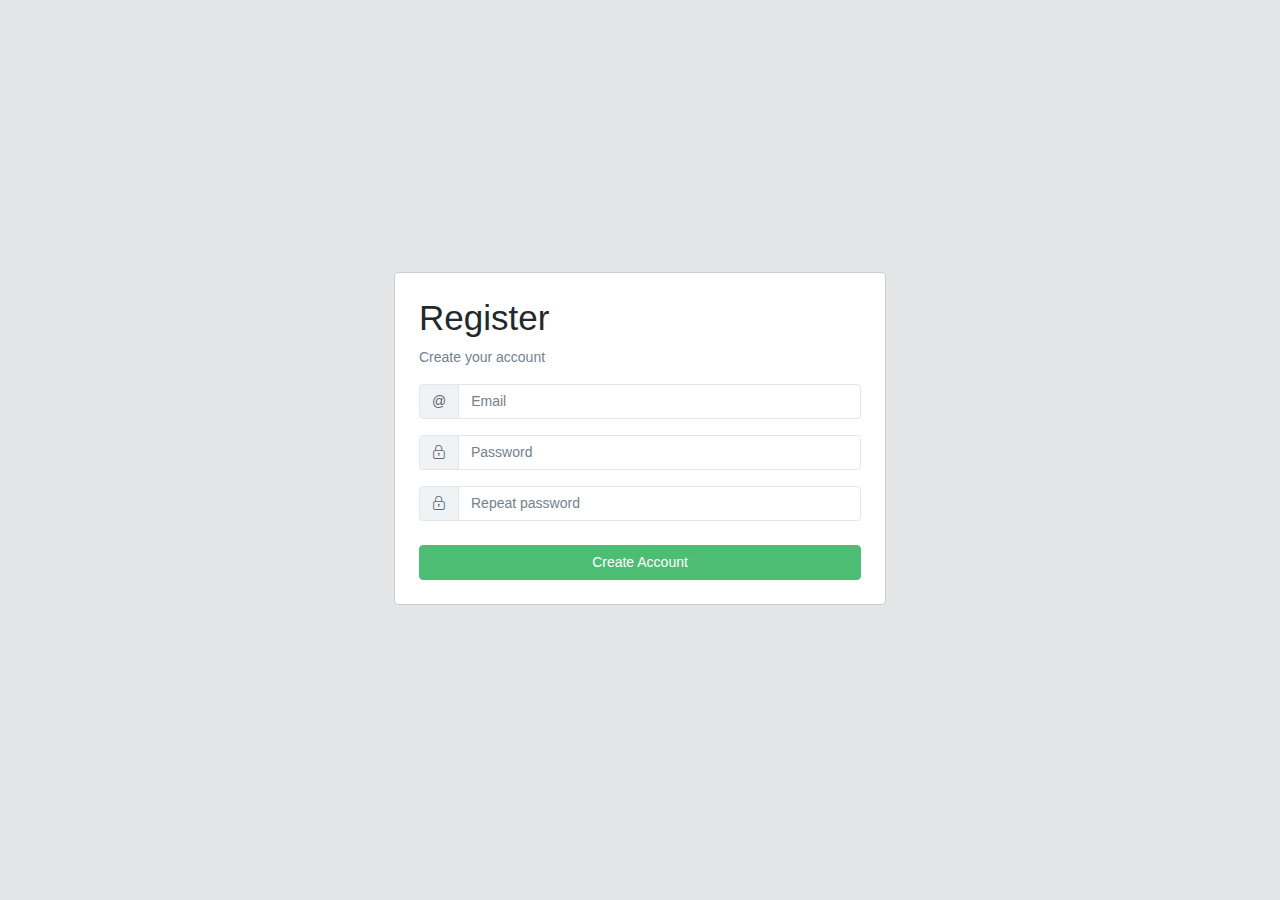
<file: register/index.html>
<!DOCTYPE html><html><head><meta charset=utf-8><meta http-equiv=X-UA-Compatible content="IE=edge"><meta name=viewport content="width=device-width,initial-scale=1"><link rel=icon href=/favicon.ico><title>CoreUI - Vue Open Source Bootstrap Admin Template</title><script async src="https://www.googletagmanager.com/gtag/js?id=UA-118965717-3"></script><script src="https://www.google.com/recaptcha/api.js?render=6Le1YnEUAAAAAL0o5kOVcKT8IPmEwdofEyk5zaUn"></script><script>window.dataLayer = window.dataLayer || [];
    function gtag(){dataLayer.push(arguments);}
    gtag('js', new Date());
    // Shared ID
    gtag('config', 'UA-118965717-3');
    // Vue.js ID
    gtag('config', 'UA-118965717-7');</script><link href=/css/chunk-vendors.6058f6b6.css rel=preload as=style><link href=/css/register.1ffa20f8.css rel=preload as=style><link href=/js/chunk-vendors.3ed699c9.js rel=preload as=script><link href=/js/register.f20ec3d5.js rel=preload as=script><link href=/css/chunk-vendors.6058f6b6.css rel=stylesheet><link href=/css/register.1ffa20f8.css rel=stylesheet></head><body><noscript><strong>We're sorry but test doesn't work properly without JavaScript enabled. Please enable it to continue.</strong></noscript><div id=register></div><script src=/js/chunk-vendors.3ed699c9.js></script><script src=/js/register.f20ec3d5.js></script></body></html>
</file>
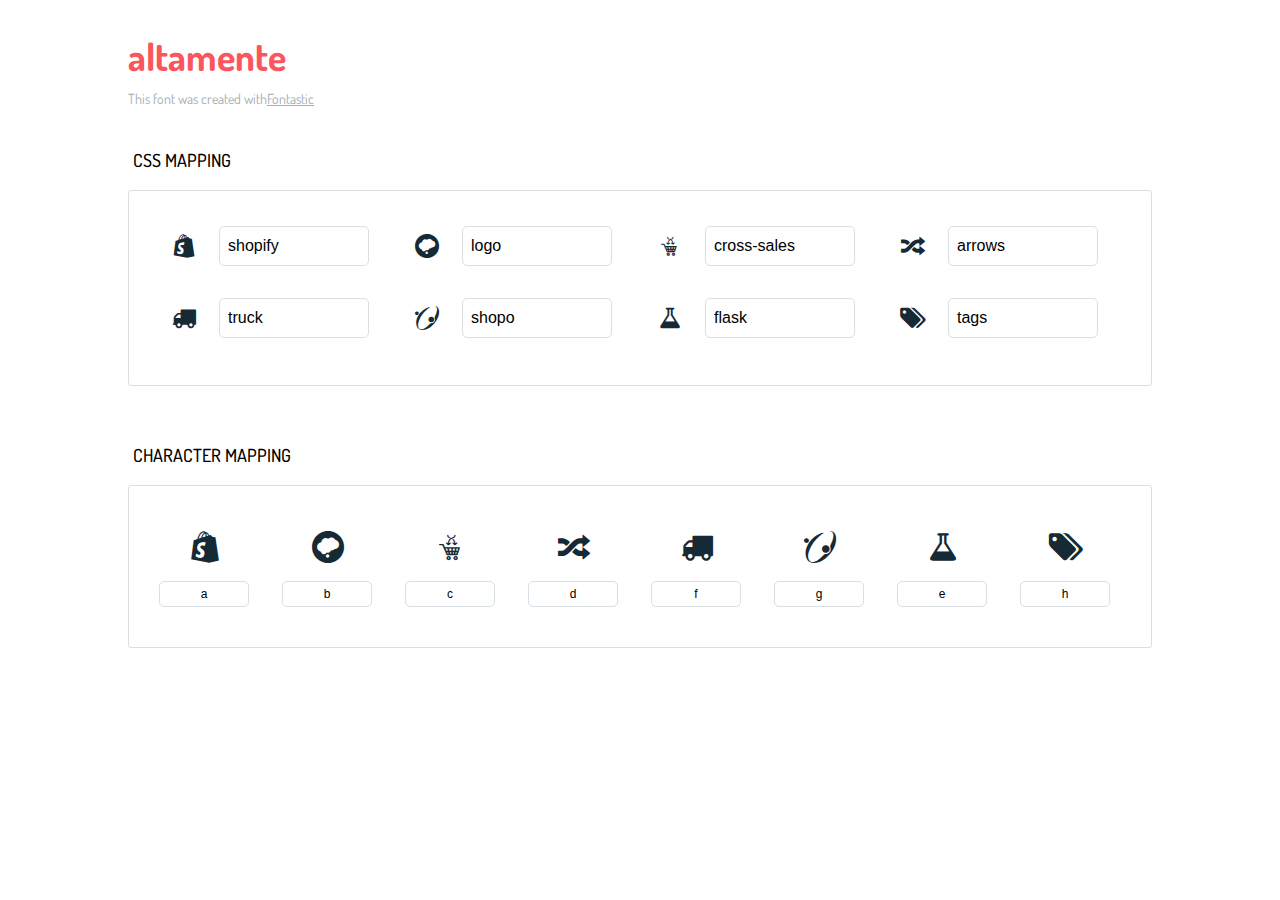
<file: assets/icons-reference.html>
<!DOCTYPE html>
<html lang="en">
  <head>
    <meta charset="utf-8">
    <meta http-equiv="X-UA-Compatible" content="IE=edge,chrome=1">
    <meta name="viewport" content="width=device-width,initial-scale=1">
    <title>Font Reference - altamente</title>
    <link href="http://fonts.googleapis.com/css?family=Dosis:400,500,700" rel="stylesheet" type="text/css">
    <link rel="stylesheet" href="styles.css">
    <style type="text/css">html,body,div,span,applet,object,iframe,h1,h2,h3,h4,h5,h6,p,blockquote,pre,a,abbr,acronym,address,big,cite,code,del,dfn,em,img,ins,kbd,q,s,samp,small,strike,strong,sub,sup,tt,var,dl,dt,dd,ol,ul,li,fieldset,form,label,legend,table,caption,tbody,tfoot,thead,tr,th,td{margin:0;padding:0;border:0;outline:0;font-weight:inherit;font-style:inherit;font-family:inherit;font-size:100%;vertical-align:baseline}body{line-height:1;color:#000;background:#fff}ol,ul{list-style:none}table{border-collapse:separate;border-spacing:0;vertical-align:middle}caption,th,td{text-align:left;font-weight:normal;vertical-align:middle}a img{border:none}*{-webkit-box-sizing:border-box;-moz-box-sizing:border-box;box-sizing:border-box}body{font-family:'Dosis','Tahoma',sans-serif}.container{margin:15px auto;width:80%}h1{margin:40px 0 20px;font-weight:700;font-size:38px;line-height:32px;color:#fb565e}h2{font-size:18px;padding:0 0 21px 5px;margin:45px 0 0 0;text-transform:uppercase;font-weight:500}.small{font-size:14px;color:#a5adb4;}.small a{color:#a5adb4;}.small a:hover{color:#fb565e}.glyphs.character-mapping{margin:0 0 20px 0;padding:20px 0 20px 30px;color:rgba(0,0,0,0.5);border:1px solid #d8e0e5;border-radius:3px;}.glyphs.character-mapping li{margin:0 30px 20px 0;display:inline-block;width:90px}.glyphs.character-mapping .icon{margin:10px 0 10px 15px;padding:15px;position:relative;width:55px;height:55px;color:#162a36 !important;overflow:hidden;border-radius:3px;font-size:32px;}.glyphs.character-mapping .icon svg{fill:#000}.glyphs.character-mapping input{margin:0;padding:5px 0;line-height:12px;font-size:12px;display:block;width:100%;border:1px solid #d8e0e5;border-radius:5px;text-align:center;outline:0;}.glyphs.character-mapping input:focus{border:1px solid #fbde4a;-webkit-box-shadow:inset 0 0 3px #fbde4a;box-shadow:inset 0 0 3px #fbde4a}.glyphs.character-mapping input:hover{-webkit-box-shadow:inset 0 0 3px #fbde4a;box-shadow:inset 0 0 3px #fbde4a}.glyphs.css-mapping{margin:0 0 60px 0;padding:30px 0 20px 30px;color:rgba(0,0,0,0.5);border:1px solid #d8e0e5;border-radius:3px;}.glyphs.css-mapping li{margin:0 30px 20px 0;padding:0;display:inline-block;overflow:hidden}.glyphs.css-mapping .icon{margin:0;margin-right:10px;padding:13px;height:50px;width:50px;color:#162a36 !important;overflow:hidden;float:left;font-size:24px}.glyphs.css-mapping input{margin:0;margin-top:5px;padding:8px;line-height:16px;font-size:16px;display:block;width:150px;height:40px;border:1px solid #d8e0e5;border-radius:5px;background:#fff;outline:0;float:right;}.glyphs.css-mapping input:focus{border:1px solid #fbde4a;-webkit-box-shadow:inset 0 0 3px #fbde4a;box-shadow:inset 0 0 3px #fbde4a}.glyphs.css-mapping input:hover{-webkit-box-shadow:inset 0 0 3px #fbde4a;box-shadow:inset 0 0 3px #fbde4a}</style>
  </head>
  <body>
    <div class="container">
      <h1>altamente</h1>
      <p class="small">This font was created with<a href="http://fontastic.me/">Fontastic</a></p>
      <h2>CSS mapping</h2>
      <ul class="glyphs css-mapping">
        <li>
          <div class="icon icon-shopify"></div>
          <input type="text" readonly="readonly" value="shopify">
        </li>
        <li>
          <div class="icon icon-logo"></div>
          <input type="text" readonly="readonly" value="logo">
        </li>
        <li>
          <div class="icon icon-cross-sales"></div>
          <input type="text" readonly="readonly" value="cross-sales">
        </li>
        <li>
          <div class="icon icon-arrows"></div>
          <input type="text" readonly="readonly" value="arrows">
        </li>
        <li>
          <div class="icon icon-truck"></div>
          <input type="text" readonly="readonly" value="truck">
        </li>
        <li>
          <div class="icon icon-shopo"></div>
          <input type="text" readonly="readonly" value="shopo">
        </li>
        <li>
          <div class="icon icon-flask"></div>
          <input type="text" readonly="readonly" value="flask">
        </li>
        <li>
          <div class="icon icon-tags"></div>
          <input type="text" readonly="readonly" value="tags">
        </li>
      </ul>
      <h2>Character mapping</h2>
      <ul class="glyphs character-mapping">
        <li>
          <div data-icon="a" class="icon"></div>
          <input type="text" readonly="readonly" value="a">
        </li>
        <li>
          <div data-icon="b" class="icon"></div>
          <input type="text" readonly="readonly" value="b">
        </li>
        <li>
          <div data-icon="c" class="icon"></div>
          <input type="text" readonly="readonly" value="c">
        </li>
        <li>
          <div data-icon="d" class="icon"></div>
          <input type="text" readonly="readonly" value="d">
        </li>
        <li>
          <div data-icon="f" class="icon"></div>
          <input type="text" readonly="readonly" value="f">
        </li>
        <li>
          <div data-icon="g" class="icon"></div>
          <input type="text" readonly="readonly" value="g">
        </li>
        <li>
          <div data-icon="e" class="icon"></div>
          <input type="text" readonly="readonly" value="e">
        </li>
        <li>
          <div data-icon="h" class="icon"></div>
          <input type="text" readonly="readonly" value="h">
        </li>
      </ul>
    </div>
    <script>(function() {
  var glyphs, i, len, ref;

  ref = document.getElementsByClassName('glyphs');
  for (i = 0, len = ref.length; i < len; i++) {
    glyphs = ref[i];
    glyphs.addEventListener('click', function(event) {
      if (event.target.tagName === 'INPUT') {
        return event.target.select();
      }
    });
  }

}).call(this);

    </script>
  </body>
</html>
</file>
<file: assets/styles.css>
@charset "UTF-8";

@font-face {
  font-family: "altamente";
  src:url("fonts/altamente.eot");
  src:url("fonts/altamente.eot?#iefix") format("embedded-opentype"),
    url("fonts/altamente.woff") format("woff"),
    url("fonts/altamente.ttf") format("truetype"),
    url("fonts/altamente.svg#altamente") format("svg");
  font-weight: normal;
  font-style: normal;

}

[data-icon]:before {
  font-family: "altamente" !important;
  content: attr(data-icon);
  font-style: normal !important;
  font-weight: normal !important;
  font-variant: normal !important;
  text-transform: none !important;
  speak: none;
  line-height: 1;
  -webkit-font-smoothing: antialiased;
  -moz-osx-font-smoothing: grayscale;
}

[class^="icon-"]:before,
[class*=" icon-"]:before {
  font-family: "altamente" !important;
  font-style: normal !important;
  font-weight: normal !important;
  font-variant: normal !important;
  text-transform: none !important;
  speak: none;
  line-height: 1;
  -webkit-font-smoothing: antialiased;
  -moz-osx-font-smoothing: grayscale;
}

.icon-shopify:before {
  content: "\61";
}
.icon-logo:before {
  content: "\62";
}
.icon-cross-sales:before {
  content: "\63";
}
.icon-arrows:before {
  content: "\64";
}
.icon-truck:before {
  content: "\66";
}
.icon-shopo:before {
  content: "\67";
}
.icon-flask:before {
  content: "\65";
}
.icon-tags:before {
  content: "\68";
}
</file>
